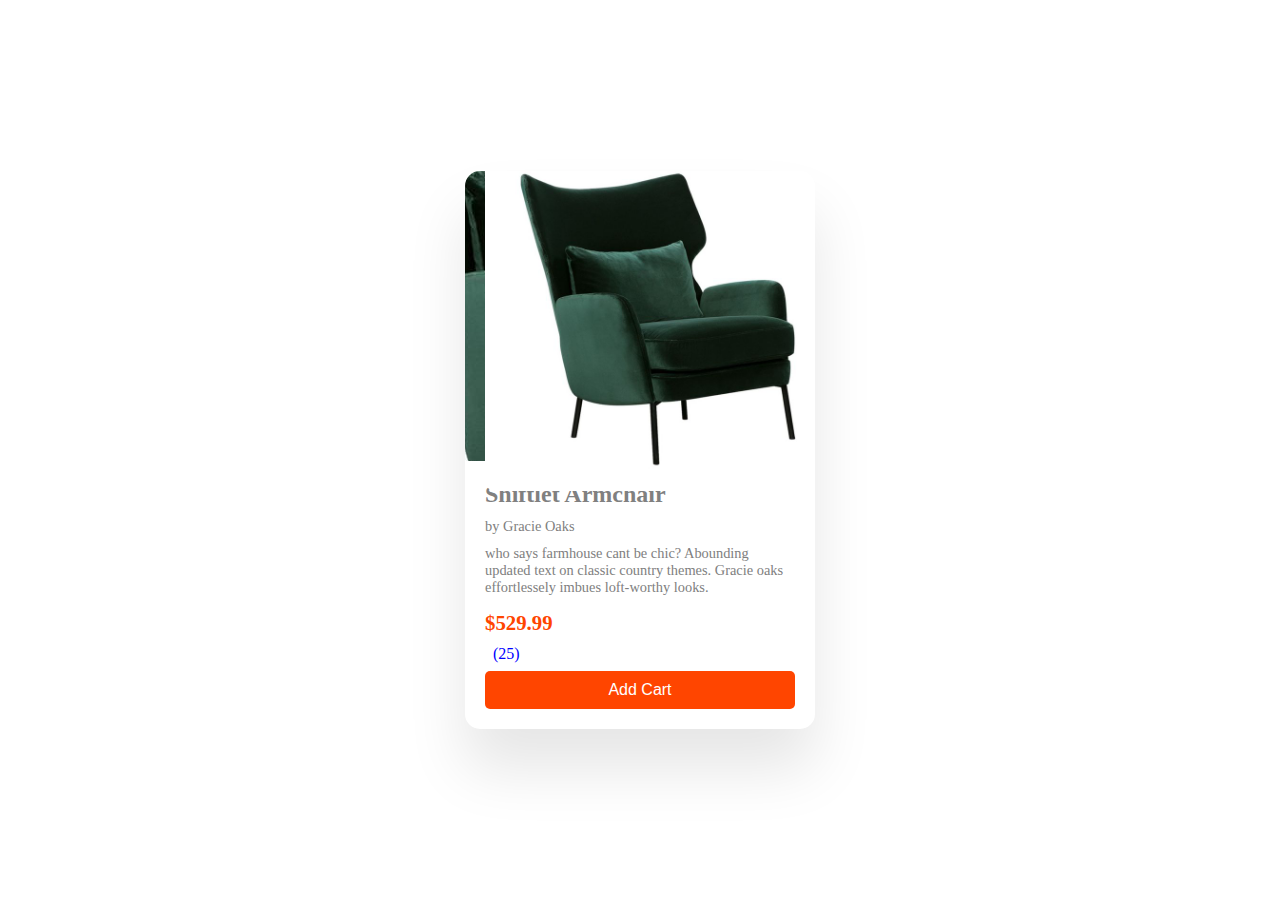
<file: PROJECT/index.html>
<!DOCTYPE html>
<html lang="en">
<head>
    <meta charset="UTF-8">
    <meta name="viewport" content="width=device-width, initial-scale=1.0">
    <link rel="stylesheet" href="style.css">
    <title>Shiflet Armchair</title>
</head>
<body>
    <div class="product-card">
        <div class="image-container">
            <img src="Green Bedroom Modern.jpg">
            </div>
        <div class="product-details">
            <h2>Shiftlet Armchair</h2>
            <p class="brand"> by Gracie Oaks</p>
            <p class="description"> who says farmhouse cant be chic? Abounding updated text on classic country themes. Gracie oaks effortlessely imbues loft-worthy looks.</P>
            <p class="price">$529.99</p>
            <div class="rating">
            <span></span>
            <span>(25)</span>
     </div>
     <button class="add-to-cart">Add Cart</button>
    </div>
</body>
</html>
</file>
<file: PROJECT/style.css>
body{
    background-color: white;
    margin: 0%;
    display: flex;
    justify-content: center;
    align-items: center;
    height: 100vh;
}
.product-card{
    width: 350px;
    background-color: white;
    border-radius: 15px;
    overflow: hidden;
    box-shadow: 0 40px 60px rgba(0,0,0,0.1);

}
.image-container{
    position: relative;
    width: 100%;
    height: 250px;
    background-image: url(Green\ Bedroom\ Modern.jpg);
    background-position: center;
    display: flex;
    justify-content: center;
    align-items: center;
    text-align: center;
    color: white;
    padding: 20px;
}
.image-container img{
    max-width: 100%;
    height: auto;
    border-radius: 10px;
    position: relative;

}
.product-details{
    padding: 20px;
}
.product-details h2{
    margin: 0 0 10px;
    font-size: 1.5rem;
    color: grey;
}
.brand{
    margin: 0 0 10px;
    font-size: 0.9rem;
    color: grey;

}
.description{
    font-size: 0.9rem;
    color: grey;
    margin: 0 0 15px;
    
}

.price{
    font-size: 1.3rem;
    font-weight: bold;
    color: orangered;
    margin: 0 0 10px;
}
.rating{
    display: flex;
    align-items: center;
    font-size: 1rem;
    color: blue;
    margin-bottom: 8px;
}
.rating span:first-child{
    margin-right: 8px;

}
.add-to-cart{
    width: 100%;
    padding: 10px 0;
    font-size: 1rem;
    color: white;
    background-color: orangered;
    border: none;
    border-radius: 5px;
    cursor: pointer;
    transition: background-color 0.3s;


}
.add-to-cart:hover{
    background-color: red;
}
</file>
